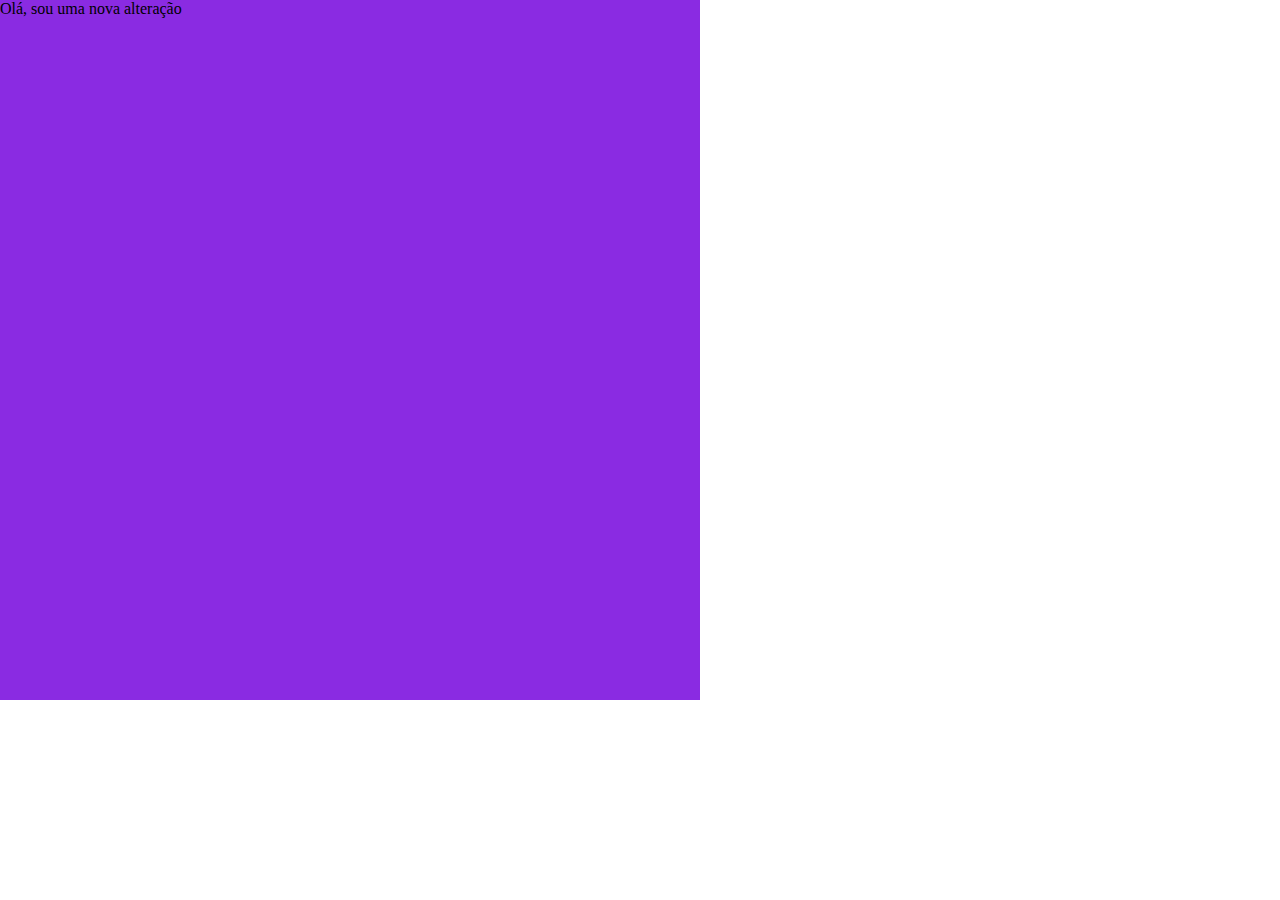
<file: index.html>
<!DOCTYPE html>
<html lang="pt-br">
<head>
    <meta charset="UTF-8">
    <meta name="viewport" content="width=device-width, initial-scale=1.0">
    <link rel="stylesheet" href="style.css">
    <title>Branch Develop2 primeiro merge</title>
</head>
<body>
    <div>
        Olá, sou uma nova alteração
    </div>
</body>
</html>
</file>
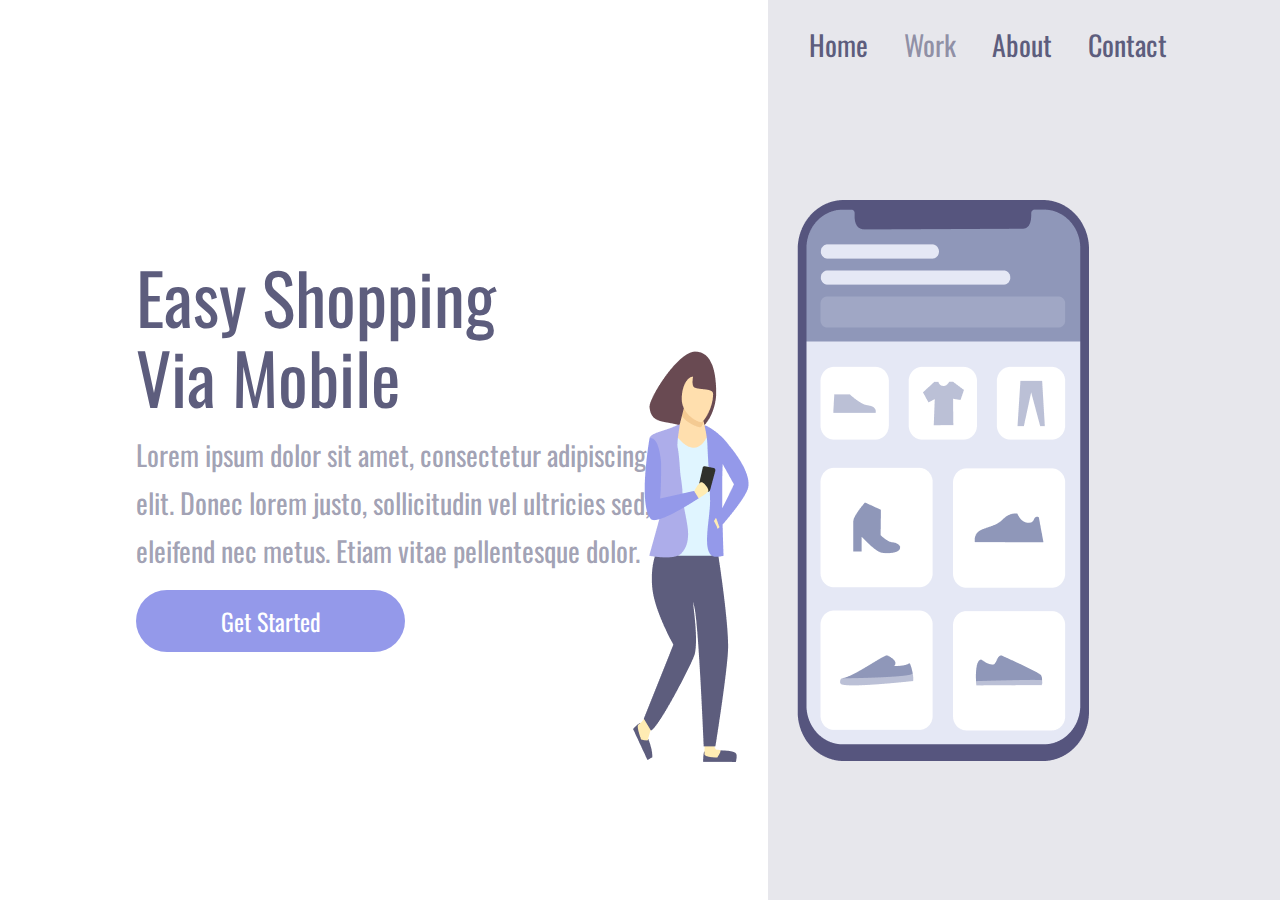
<file: indexo.html>
<!DOCTYPE html>

<html lang="en">

<head>

    <meta charset="UTF-8">

    <meta name="viewport" content="width=device-width, initial-scale=1.0">

    <link rel="stylesheet" href="estilo.css">

    <link rel="preconnect" href="https://fonts.googleapis.com">

    <link rel="preconnect" href="https://fonts.gstatic.com" crossorigin>

    <link href="https://fonts.googleapis.com/css2?family=Oswald:wght@200..700&display=swap" rel="stylesheet">

    <title>Easy Shopping - responsividade</title>

</head>

<body>

    <div class="wrapper">

        <section class="esquerda">

            <h1>Easy Shopping Via Mobile</h1>

            <p>Lorem ipsum dolor sit amet, consectetur  adipiscing 
                elit. Donec lorem justo, sollicitudin vel ultricies sed, 
                eleifend nec metus. Etiam vitae pellentesque dolor. </p>

            <button>Get Started</button>

        </section>

        <section class="direita">

            <header> 

                <a>Home</a>

                <a>Work</a>

                <a>About</a>

                <a>Contact</a>

            </header>

            <img src="img/Illustration-3-3.png" alt="cellphone">

        </section>

    </div>

</body>

</html>
</file>
<file: style.css>
* {
    margin: 0;
    padding: 0;
    box-sizing: border-box;
}

div {
    height: 700px;
    width: 700px;
    background: blueviolet;
}

@media screen and (max-width: 600px) and (orientation: landscape) {
    div {
        background: rgb(255, 0, 234);
        height: 200px;
        width: 200px;
    }
}
</file>
<file: estilo.css>
* {

    padding: 0;
    margin: 0;
    box-sizing: border-box;
    font-family: Oswald;
    font-weight: 400;

}


.wrapper {

    height: 100vh;
    width: 100vw;

}



.direita {

    display: inline-block;
    background-color: #6c6c8b2a;
    height: 100vh;
    width: 40%;
    position: absolute;

}


.esquerda {

    display: inline-block;
    width: 60%;
    margin-top: 20%;
    padding-left: 136px;
    padding-right: 150px;

}


header {

    color: #5D5D7D;
    font-size: 28px;
    margin-left: 41px;
    word-spacing: 30px;
    padding-top: 24px;
    cursor: pointer;

}
header:active {

    opacity: 0.8;

}
a:nth-child(2) {

    color: #5d5d7da2;

}


img {

    position: relative;
    top: 15%;
    right: 135px;

}


h1 {

    font-size: 70px;
    line-height: 80px;
    color: #5D5D7D;
    width: 368px;

}


p {

    font-size: 28px;
    line-height: 48px;
    color: #5d5d7d94;
    margin: 15px 0;
    width: 540px;

}


button {

    width: 269px;
    height: 62px;
    background-color: #9499EA;
    color: white;
    border: none;
    border-radius: 100px;
    font-size: 24px;
    text-align: center;
    font-size: 24px;
    line-height: 36px;
    cursor: pointer;

}


button:hover{

    opacity: 0.8;

}
button:active {

    opacity: 0.5;

}


@media screen and (max-width: 900px) {


    .esquerda {

        width: 100%;
        height: 50%;
        padding: 0;
        margin: 0;

    }


    .direita {

        display: block;
        height: auto;
        width: 100%;
        position: static;
        padding: 40px;

    }


    img {

        position: static;
        max-width: 90%;

    }


    header {

        display: none;

    }


    h1 {

        text-align: center;
        line-height: 52px;
        font-size: 36px;
        width: auto;
        margin: 58px 50px 0 50px;

    }


    p {

        margin: 15px 40px;
        width: auto;
        text-align: center;
        font-size: 20px;
        line-height: 24px;

    }


    button {

        margin: 0 auto;
        display: block;

    }


}
</file>
